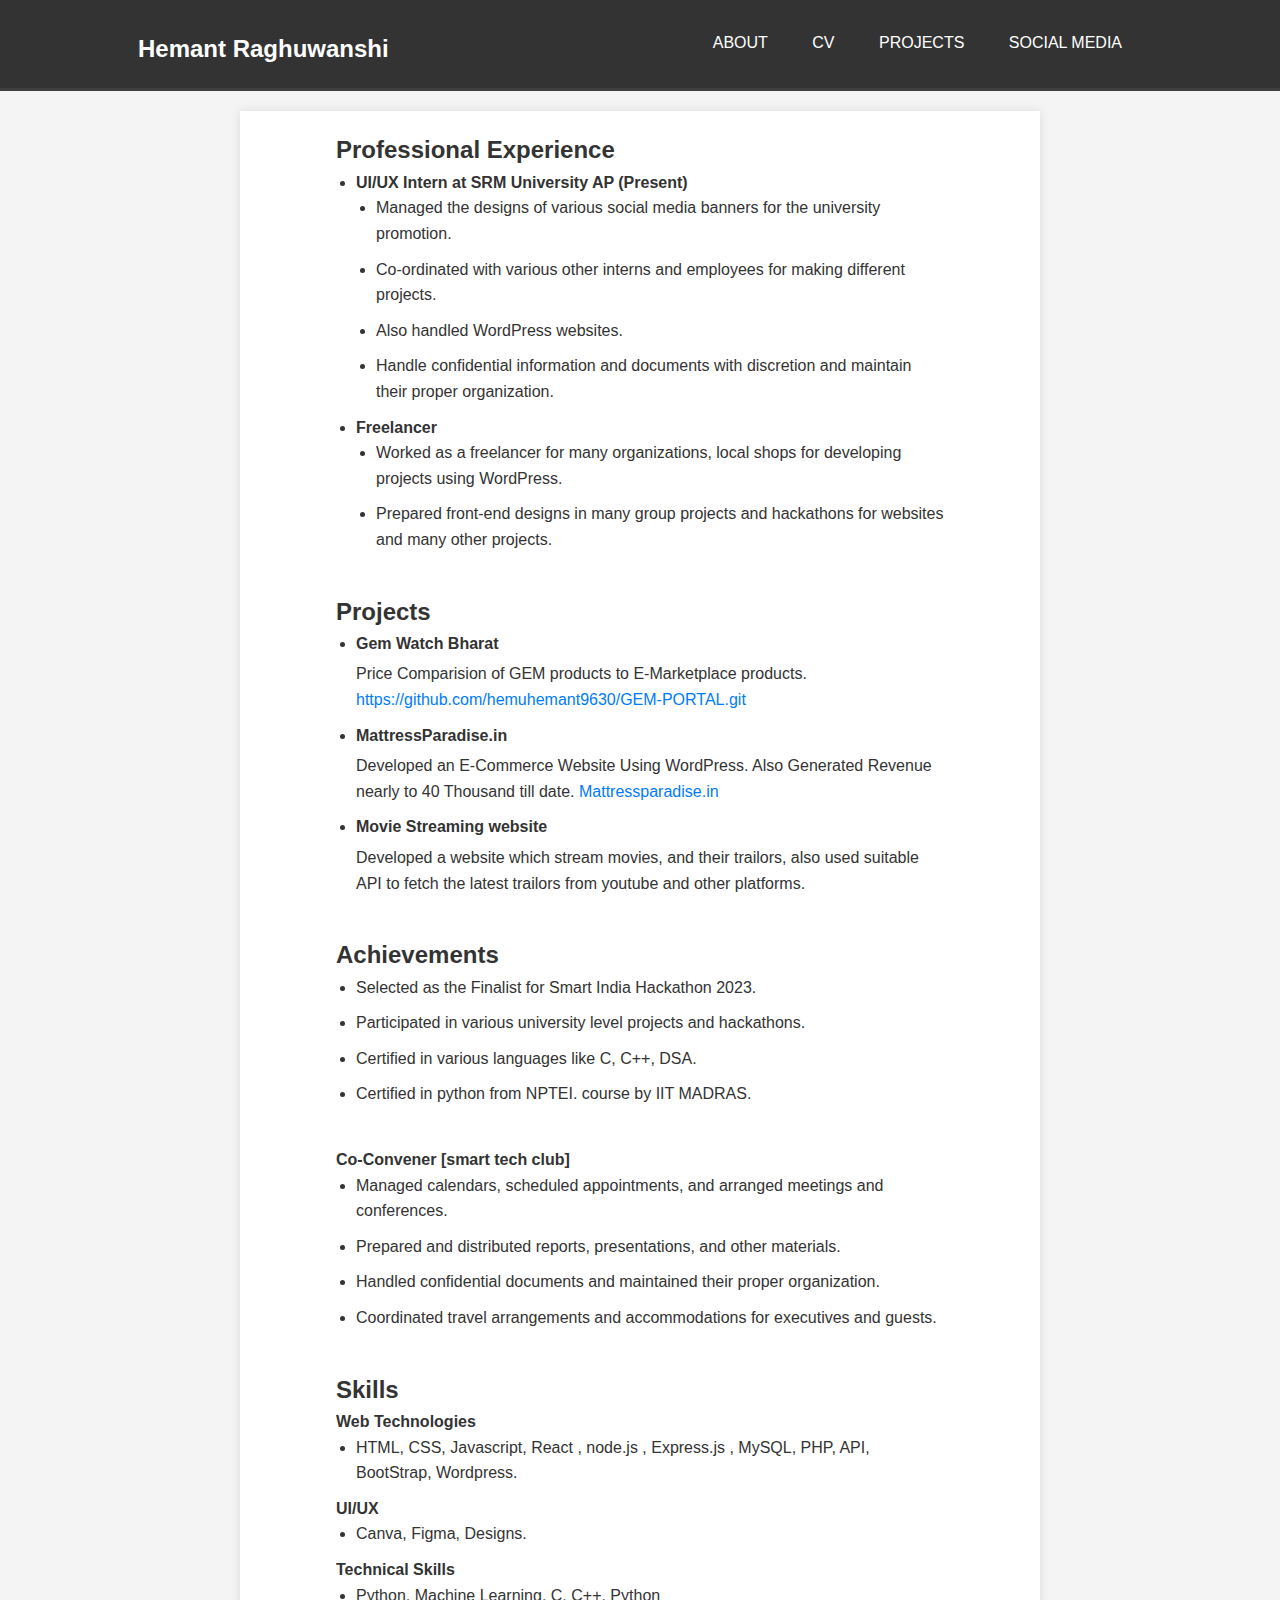
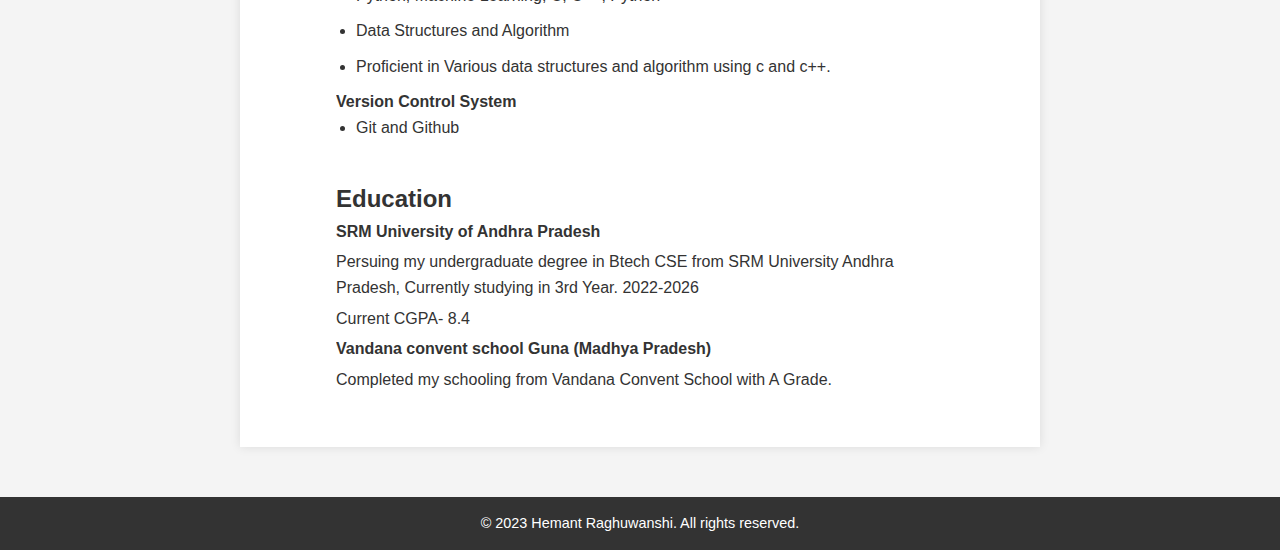
<file: cv.html>
<!DOCTYPE html>
<html lang="en">
<head>
  <meta charset="UTF-8">
  <meta name="viewport" content="width=device-width, initial-scale=1.0">
  <title>Hemant Raghuwanshi - CV</title>
  <link rel="stylesheet" href="cv.css"> 
  <link rel="stylesheet" href="home.css"> <!-- Include home.css for navbar and footer styling -->
</head>
<body>
  <header>
    <nav>
      <div class="container">
        <h1 class="logo">Hemant Raghuwanshi</h1>
        <ul class="nav-links">
          <li><a href="index.html">About</a></li>
          <li><a href="cv.html">CV</a></li>
          <li><a href="projects.html">Projects</a></li>
          <li><a href="social.html">Social Media</a></li>
        </ul>
      </div>
    </nav>
  </header>

  <main>
    <section class="section">
      <!-- Move content down -->
      <div class="container">
        <h2>Professional Experience</h2>
        <ul>
          <li>
            <h4>UI/UX Intern at SRM University AP (Present)</h4>
            <ul>
              <li>Managed the designs of various social media banners for the university promotion.</li>
              <li>Co-ordinated with various other interns and employees for making different projects.</li>
              <li>Also handled WordPress websites.</li>
              <li>Handle confidential information and documents with discretion and maintain their proper organization.</li>
            </ul>
          </li>
          <li>
            <h4>Freelancer</h4>
            <ul>
              <li>Worked as a freelancer for many organizations, local shops for developing projects using WordPress.</li>
              <li>Prepared front-end designs in many group projects and hackathons for websites and many other projects.</li>
            </ul>
          </li>
        </ul>
      </div>
    </section>

    <section class="section">
      <div class="container">
        <h2>Projects</h2>
        <ul>
          <li>
            <h4>Gem Watch Bharat</h4>
            <p>Price Comparision of GEM products to E-Marketplace products. <a href="https://github.com/hemuhemant9630/GEM-PORTAL.git">https://github.com/hemuhemant9630/GEM-PORTAL.git</a></p>
          </li>
          <li>
            <h4>MattressParadise.in</h4>
            <p>Developed an E-Commerce Website Using WordPress. Also Generated Revenue nearly to 40 Thousand till date. <a href="Mattressparadise.in">Mattressparadise.in</a></p>
          </li>
          <li>
            <h4>Movie Streaming website</h4>
            <p>Developed a website which stream movies, and their trailors, also used suitable API to fetch the latest trailors from youtube and other platforms.</p>
          </li>
        </ul>
      </div>
    </section>

    <section class="section">
      <div class="container">
        <h2>Achievements</h2>
        <ul>
          <li>Selected as the Finalist for Smart India Hackathon 2023.</li>
          <li>Participated in various university level projects and hackathons.</li>
          <li>Certified in various languages like C, C++, DSA.</li>
          <li>Certified in python from NPTEI. course by IIT MADRAS.</li>
        </ul>
      </div>
    </section>

    <section class="section">
      <div class="container">
        <h4>Co-Convener [smart tech club]</h4>
        <ul>
          <li>Managed calendars, scheduled appointments, and arranged meetings and conferences.</li>
          <li>Prepared and distributed reports, presentations, and other materials.</li>
          <li>Handled confidential documents and maintained their proper organization.</li>
          <li>Coordinated travel arrangements and accommodations for executives and guests.</li>
        </ul>
      </div>
    </section>

    <section class="section">
      <div class="container">
        <h2>Skills</h2>
        <h4>Web Technologies</h4>
        <ul>
          <li>HTML, CSS, Javascript, React , node.js , Express.js , MySQL, PHP, API, BootStrap, Wordpress.</li>
        </ul>
        <h4>UI/UX</h4>
        <ul>
          <li>Canva, Figma, Designs.</li>
        </ul>
        <h4>Technical Skills</h4>
        <ul>
          <li>Python, Machine Learning, C, C++, Python</li>
          <li>Data Structures and Algorithm</li>
          <li>Proficient in Various data structures and algorithm using c and c++.</li>
        </ul>
        <h4>Version Control System</h4>
        <ul>
          <li>Git and Github</li>
        </ul>
      </div>
    </section>

    <section class="section">
      <div class="container">
        <h2>Education</h2>
        <h4>SRM University of Andhra Pradesh</h4>
        <p>Persuing my undergraduate degree in Btech CSE from SRM University Andhra Pradesh, Currently studying in 3rd Year. 2022-2026</p>
        <p>Current CGPA- 8.4</p>
        <h4>Vandana convent school Guna (Madhya Pradesh)</h4>
        <p>Completed my schooling from Vandana Convent School with A Grade.</p>
      </div>
    </section>
  </main>

  <footer>
    <div class="container">
      <p>&copy; 2023 Hemant Raghuwanshi. All rights reserved.</p>
    </div>
  </footer>
</body>
</html>
</file>
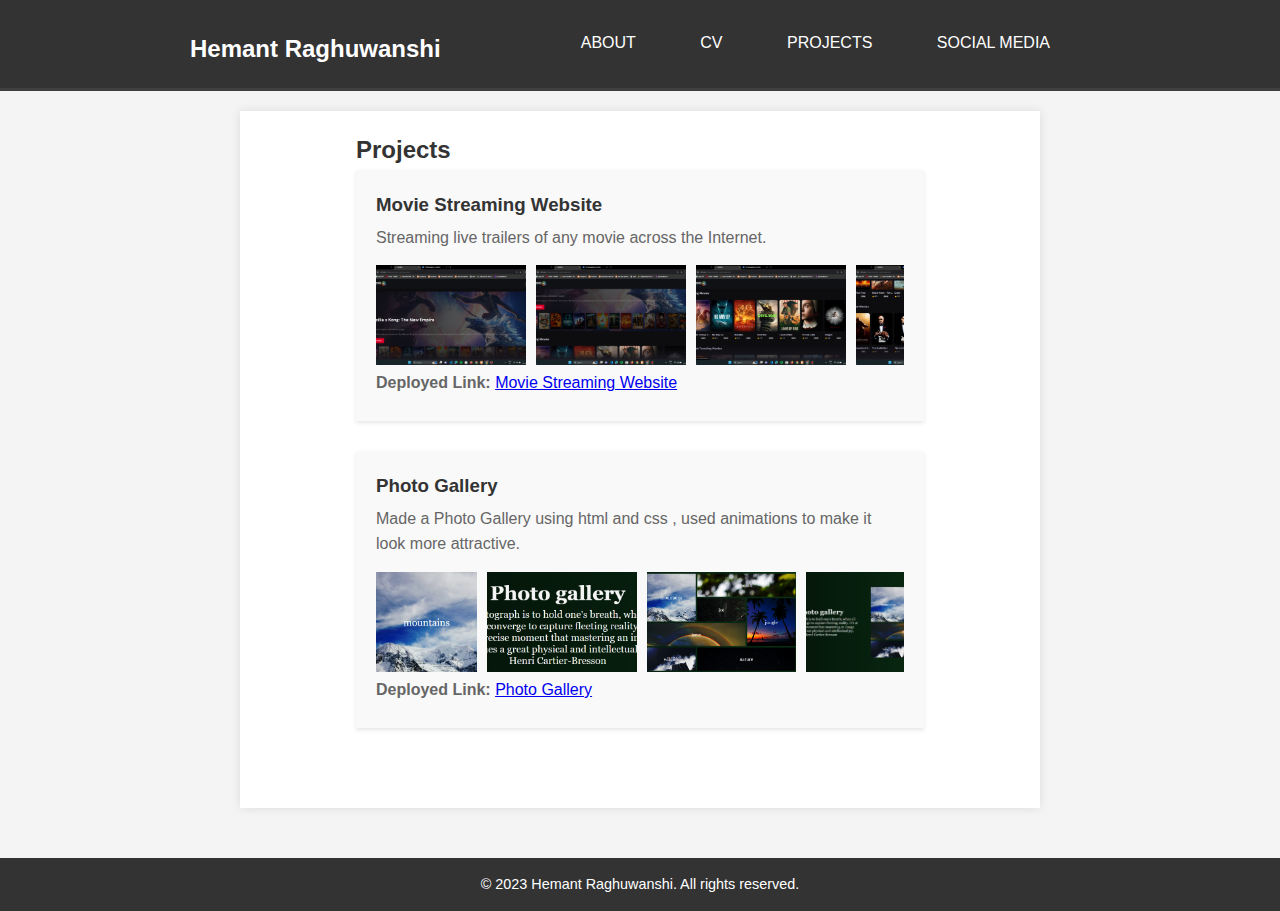
<file: projects.html>
<!DOCTYPE html>
<html lang="en">
<head>
  <meta charset="UTF-8">
  <meta name="viewport" content="width=device-width, initial-scale=1.0">
  <title>Hemant Raghuwanshi - Projects</title>
  <link rel="stylesheet" href="projects.css">
  <link rel="stylesheet" href="home.css"> <!-- Ensure home.css for navbar and footer styling -->
</head>
<body>
  <header>
    <nav>
      <div class="container">
        <h1 class="logo">Hemant Raghuwanshi</h1>
        <ul class="nav-links">
          <li><a href="index.html">About</a></li>
          <li><a href="cv.html">CV</a></li>
          <li><a href="projects.html">Projects</a></li>
          <li><a href="social.html">Social Media</a></li>
        </ul>
      </div>
    </nav>
  </header>

  <main>
    <section class="project">
      <div class="container">
        <h2>Projects</h2>

        <div class="project-item">
          <h3>Movie Streaming Website</h3>
          <p>Streaming live trailers of any movie across the Internet.</p>
          <div class="project-images">
            <img src="Images/m1.png" alt="Project 1 Image 1" class="project-image" onclick="openModal('Images/m1.png')">
            <img src="Images/m2.png" alt="Project 1 Image 2" class="project-image" onclick="openModal('Images/m2.png')">
            <img src="Images/m3.png" alt="Project 1 Image 3" class="project-image" onclick="openModal('Images/m3.png')">
            <img src="Images/m4.png" alt="Project 1 Image 4" class="project-image" onclick="openModal('Images/m4.png')">
          </div>
          <p><strong>Deployed Link:</strong> <a href="https://cinemania-six.vercel.app/" target="_blank">Movie Streaming Website</a></p>
        </div>

       
          <div class="project-item">
            <h3>Photo Gallery</h3>
            <p>Made a Photo Gallery using html and css , used animations to make it look more attractive.</p>
            <div class="project-images">
              <img src="Images/i1.png" alt="Project 2 Image 1" class="project-image" onclick="openModal('Images/project2_1.jpg')">
              <img src="Images/i2.png" alt="Project 2 Image 2" class="project-image" onclick="openModal('Images/project2_2.jpg')">
              <img src="Images/i3.png" alt="Project 2 Image 3" class="project-image" onclick="openModal('Images/project2_3.jpg')">
              <img src="Images/i4.png" alt="Project 2 Image 4" class="project-image" onclick="openModal('Images/project2_4.jpg')">
            </div>
            <p><strong>Deployed Link:</strong> <a href="https://photo-gallery-three-sigma.vercel.app/" target="_blank">Photo Gallery</a></p>
          </div>

           


      </div>
    </section>
  </main>

  <footer>
    <div class="container">
      <p>&copy; 2023 Hemant Raghuwanshi. All rights reserved.</p>
    </div>
  </footer>

  <!-- Modal for Image Enlargement -->
  <div id="myModal" class="modal">
    <span class="close" onclick="closeModal()">&times;</span>
    <img class="modal-content" id="modalImage">
  </div>

  <script src="projects.js"></script>
</body>
</html>
</file>
<file: cv.css>
body {
    font-family: Arial, sans-serif;
    margin: 0;
    padding: 0;
    background-color: #f2f2f2;
    color: #333;
  }
  
  header {
    background-color: #333;
    color: #fff;
    text-align: center;
    padding: 20px 0;
  }
  
  h1 {
    margin: 0;
  }
  
  p {
    margin: 5px 0;
  }
  
  main {
    max-width: 800px;
    margin: 20px auto;
    padding: 20px;
    background-color: #fff;
    box-shadow: 0 0 10px rgba(0, 0, 0, 0.1);
  }
  
  section {
    margin-bottom: 30px;
  }
  
  h2 {
    color: #333;
    margin-top: 0;
  }
  
  ul {
    list-style-type: disc;
    padding-left: 20px;
  }
  
  li {
    margin-bottom: 10px;
  }
  
  a {
    color: #007bff;
    text-decoration: none;
  }
  
  a:hover {
    text-decoration: underline;
  }
  
  footer {
    text-align: center;
    padding: 10px 0;
    background-color: #333;
    color: #fff;
    position: fixed;
    bottom: 0;
    width: 100%;
  }
</file>
<file: home.css>
/* Reset default browser styles */
* {
    margin: 0;
    padding: 0;
    box-sizing: border-box;
}

body {
    font-family: Arial, sans-serif;
    line-height: 1.6;
    background-color: #f4f4f4;
}

.container {
    width: 80%;
    margin: auto;
    overflow: hidden;
}

header {
    background: #333;
    color: #fff;
    padding-top: 30px;
    min-height: 70px;
    border-bottom: #3f3f3f 3px solid;
}

header a {
    color: #fff;
    text-decoration: none;
    text-transform: uppercase;
    font-size: 16px;
}

.logo {
    float: left;
    margin-left: 10px;
    font-size: 24px;
}

.nav-links {
    float: right;
    list-style: none;
    margin-right: 10px;
}

.nav-links li {
    display: inline;
    padding: 0px 20px;
}

.nav-links li a:hover {
    color: #00bcd4;
}

.hero {
    background: #34495e;
    color: #fff;
    padding: 100px 0;
    text-align: center;
}

.hero-content {
    display: flex;
    justify-content: center;
    align-items: center;
    flex-direction: row-reverse; /* To position the image to the right */
}

.about-me {
    flex: 1;
    padding-right: 50px; /* Adjust as needed */
    text-align: left;
}

.about-me h2 {
    font-size: 2.5em;
    margin-bottom: 20px;
}

.about-me p {
    font-size: 1.1em;
    line-height: 1.8;
}

.hero-image {
    flex: 1;
    text-align: center;
}

.hero-image img {
    width: 200px;
    height: 200px;
    border-radius: 50%;
    border: 5px solid #fff;
    box-shadow: 0 0 20px rgba(0, 0, 0, 0.3);
}

.image-slider {
    background: #fff;
    padding: 50px 0;
    text-align: center;
}

.image-slider h2 {
    font-size: 2em;
    margin-bottom: 20px;
}

.image-container {
    display: flex;
    overflow: hidden;
    width: 100%; /* Ensure container takes full width */
    animation: scroll-left 20s linear infinite;
}

.image-container img {
    width: 100px; /* Adjust size as needed */
    height: 100px; /* Adjust size as needed */
    margin: 0 10px;
}

@keyframes scroll-left {
    0% {
        transform: translateX(100%);
    }
    100% {
        transform: translateX(-100%);
    }
}

footer {
    background: #333;
    color: #fff;
    text-align: center;
    padding: 10px 0;
    position: relative; /* Adjust position as needed */
    width: 100%;
    margin-top: 50px; /* Adjust spacing from image slider */
}

footer p {
    font-size: 0.9em;
}

/* Responsive Design */
@media (max-width: 768px) {
    .nav-links {
        float: none;
        text-align: center;
        margin-top: 10px;
    }

    .nav-links li {
        display: block;
        padding: 10px;
    }

    .hero-content {
        flex-direction: column; /* Stack content vertically on smaller screens */
        text-align: center;
    }

    .about-me {
        padding-right: 0;
        padding-bottom: 30px; /* Add space between content and image */
        text-align: center;
    }

    .about-me h2 {
        font-size: 2em;
    }

    .about-me p {
        font-size: 1em;
    }

    .hero-image img {
        width: 150px;
        height: 150px;
    }

    .image-container img {
        width: 80px; /* Adjust size as needed */
        height: 80px; /* Adjust size as needed */
        margin: 0 5px;
    }

    footer {
        margin-top: 20px; /* Adjust spacing from image slider */
    }
}
</file>
<file: projects.css>
/* Reset and General Styles */
body {
    font-family: Arial, sans-serif;
    margin: 0;
    padding: 0;
    background-color: #f2f2f2;
    color: #333;
  }
  
  header {
    background-color: #333;
    color: #fff;
    text-align: center;
    padding: 20px 0;
  }
  
  h1 {
    margin: 0;
  }
  
  p {
    margin: 5px 0;
  }
  
  main {
    max-width: 800px;
    margin: 20px auto;
    padding: 20px;
    background-color: #fff;
    box-shadow: 0 0 10px rgba(0, 0, 0, 0.1);
  }
  
  .project {
    margin-bottom: 30px;
  }
  
  .project-item {
    margin-bottom: 30px;
    padding: 20px;
    background-color: #f9f9f9;
    box-shadow: 0 2px 4px rgba(0, 0, 0, 0.1);
  }
  
  .project-item h3 {
    margin-top: 0;
    color: #333;
  }
  
  .project-item p {
    color: #666;
  }
  
  .project-images {
    margin-top: 15px;
    display: flex;
    justify-content: space-between;
    align-items: center;
    overflow-x: auto;
    scroll-behavior: smooth; /* Optional smooth scrolling */
  }
  
  .project-image {
    width: 150px;
    height: 100px;
    object-fit: cover;
    margin-right: 10px;
    transition: transform 0.3s ease;
  }
  
  .project-image:hover {
    transform: scale(1.1);
  }
  
  /* Container Styles */
  .container {
    max-width: 960px;
    margin: 0 auto;
    padding: 0 20px;
  }
  
  /* Navbar Styles */
  nav {
    display: flex;
    justify-content: space-between;
    align-items: center;
  }
  
  .nav-links {
    list-style-type: none;
    padding: 0;
    margin: 0;
  }
  
  .nav-links li {
    display: inline-block;
    margin-right: 20px;
  }
  
  .nav-links li a {
    color: #fff;
    text-decoration: none;
    font-size: 16px;
  }
  
  .nav-links li a:hover {
    text-decoration: underline;
  }
  
  .logo {
    font-size: 24px;
    margin: 0;
  }
  
  /* Footer Styles */
  footer {
    text-align: center;
    padding: 10px 0;
    background-color: #333;
    color: #fff;
  }
  
  /* Media Query for Responsive Design */
  @media (max-width: 768px) {
    .container {
      padding: 0 10px;
    }
    .logo {
      font-size: 20px;
    }
    .project-images {
      flex-wrap: wrap;
      justify-content: flex-start;
      overflow-x: hidden;
      scroll-behavior: unset;
    }
    .project-image {
      width: 100%;
      height: auto;
      margin-bottom: 10px;
    }
  }
  /* Existing CSS styles remain the same */

/* Modal Styles */
.modal {
    display: none;
    position: fixed;
    z-index: 9999;
    padding-top: 50px;
    left: 0;
    top: 0;
    width: 100%;
    height: 100%;
    background-color: rgb(0,0,0);
    background-color: rgba(0,0,0,0.9);
  }
  
  .modal-content {
    margin: auto;
    display: block;
    max-width: 80%;
    max-height: 80%;
  }
  
  .close {
    position: absolute;
    top: 15px;
    right: 35px;
    color: #f1f1f1;
    font-size: 40px;
    font-weight: bold;
    transition: 0.3s;
  }
  
  .close:hover,
  .close:focus {
    color: #bbb;
    text-decoration: none;
    cursor: pointer;
  }
  
  /* Media Query for Responsive Design */
  @media (max-width: 768px) {
    /* Responsive styles if needed */
  }
</file>
